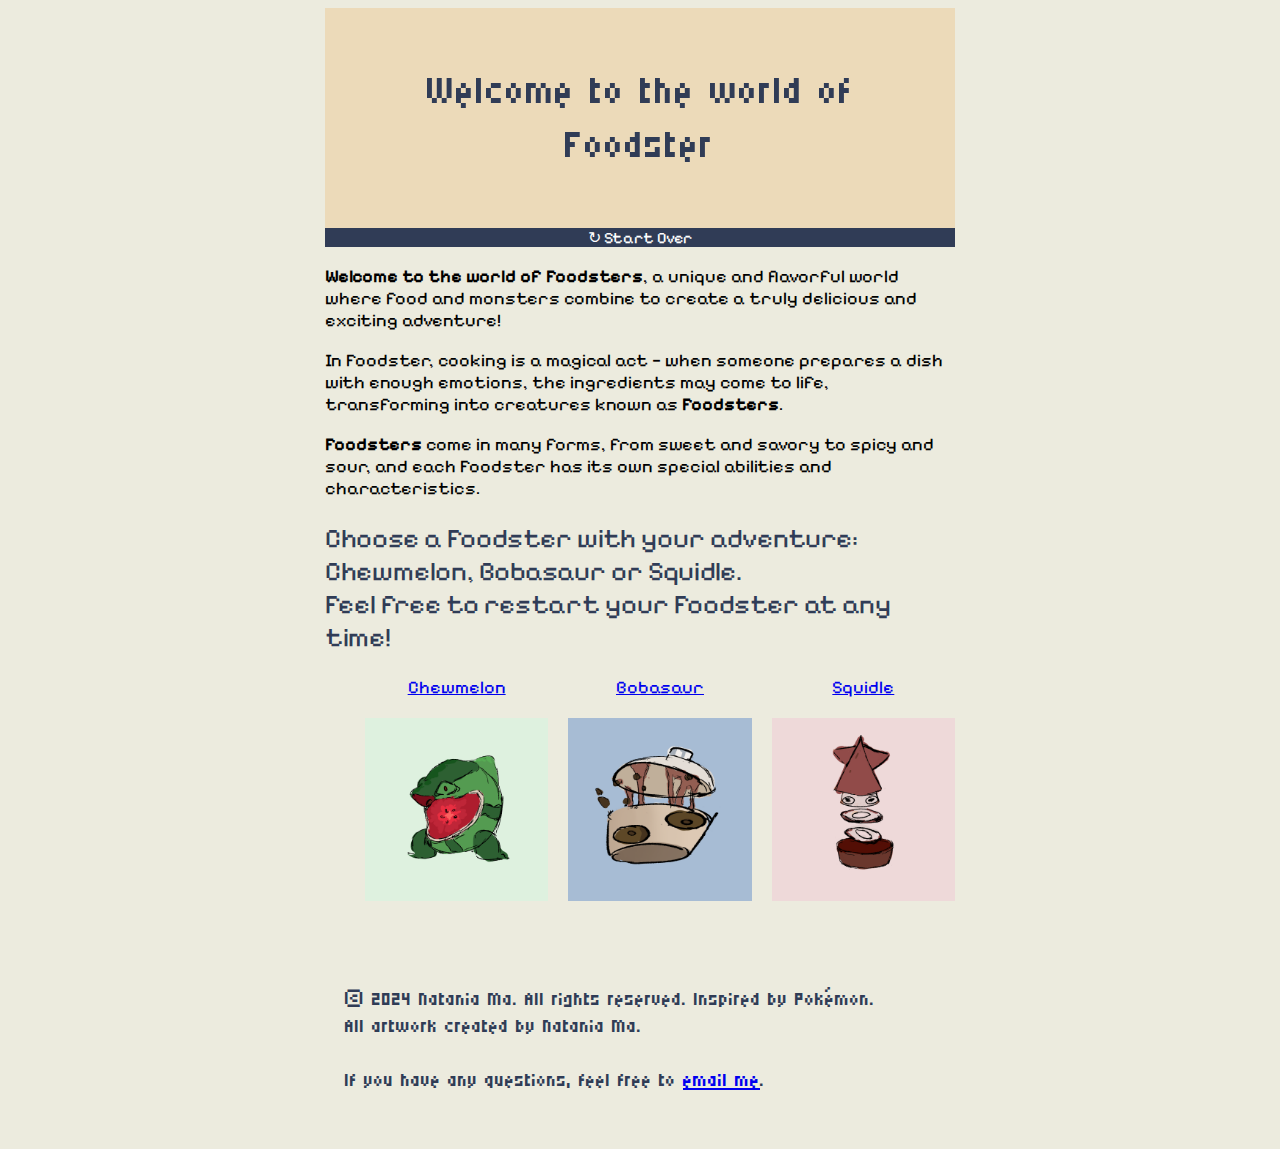
<file: index.html>
<!DOCTYPE html>
<html lang="en">
<head>
    <meta charset="UTF-8">
    <meta name="viewport" content="width=device-width, initial-scale=1.0">
    <title>Welcome to the World of Foodster</title>
    <link rel="stylesheet" href="style.css">
</head>

<body class="home-page">
    <!-- Header -->
    <div class="header">
        <h1>Welcome to the world of Foodster</h1>
      </div>

    <!-- Navigation -->
    <header>
        <nav>
            <ul> 
                <!-- this is link to restart -->
                <li><a href="index.html" style="color: rgb(255, 255, 255);">&#8635; Start Over</a></li>
            </ul>
        </nav>
    </header>

    <!-- Main content -->
    <main>
            <p><strong>Welcome to the world of Foodsters</strong>, a unique and flavorful world where food and monsters combine to create a truly delicious and exciting adventure! </p>
            
            <p>In Foodster, cooking is a magical act — when someone prepares a dish with enough emotions, the ingredients may come to life, transforming into creatures known as <strong>Foodsters</strong>.</p>

            <p><strong>Foodsters</strong> come in many forms, from sweet and savory to spicy and sour, and each Foodster has its own special abilities and characteristics.</p>

            <h2>Choose a Foodster with your adventure: 
                <br>Chewmelon, Bobasaur or Squidle. 
            <br>Feel free to restart your Foodster at any time!</h2>

            <ul>
                <li>
                    <a href="chewmelon.html">Chewmelon
                    <img src="images/Chewmelon_PNG.png" alt="Chewmelon">
                    </a> <!-- <a> is anchor tag -->
                </li>
                <li>
                    <a href="bobasaur.html">Bobasaur
                    <img src="images/Bobasaur_PNG.png" alt="Bobasaur">
                </a>
                </li>
                <li>
                    <a href="squidle.html">Squidle
                    <img src="images/Squidle_PNG.png" alt="Squidle">
                </a>
                </li>
            </ul>
    </main>

     <!-- Footer -->
    <footer>
        <p>&copy; 2024 Natania Ma. All rights reserved. Inspired by Pokémon. 
            <br>All artwork created by Natania Ma.</p>
        <p>If you have any questions, feel free to <a href="mailto:natania.ma60@stu.bmcc.cuny.edu">email me</a>.</p>
    </footer>
</body>

</html>
</file>
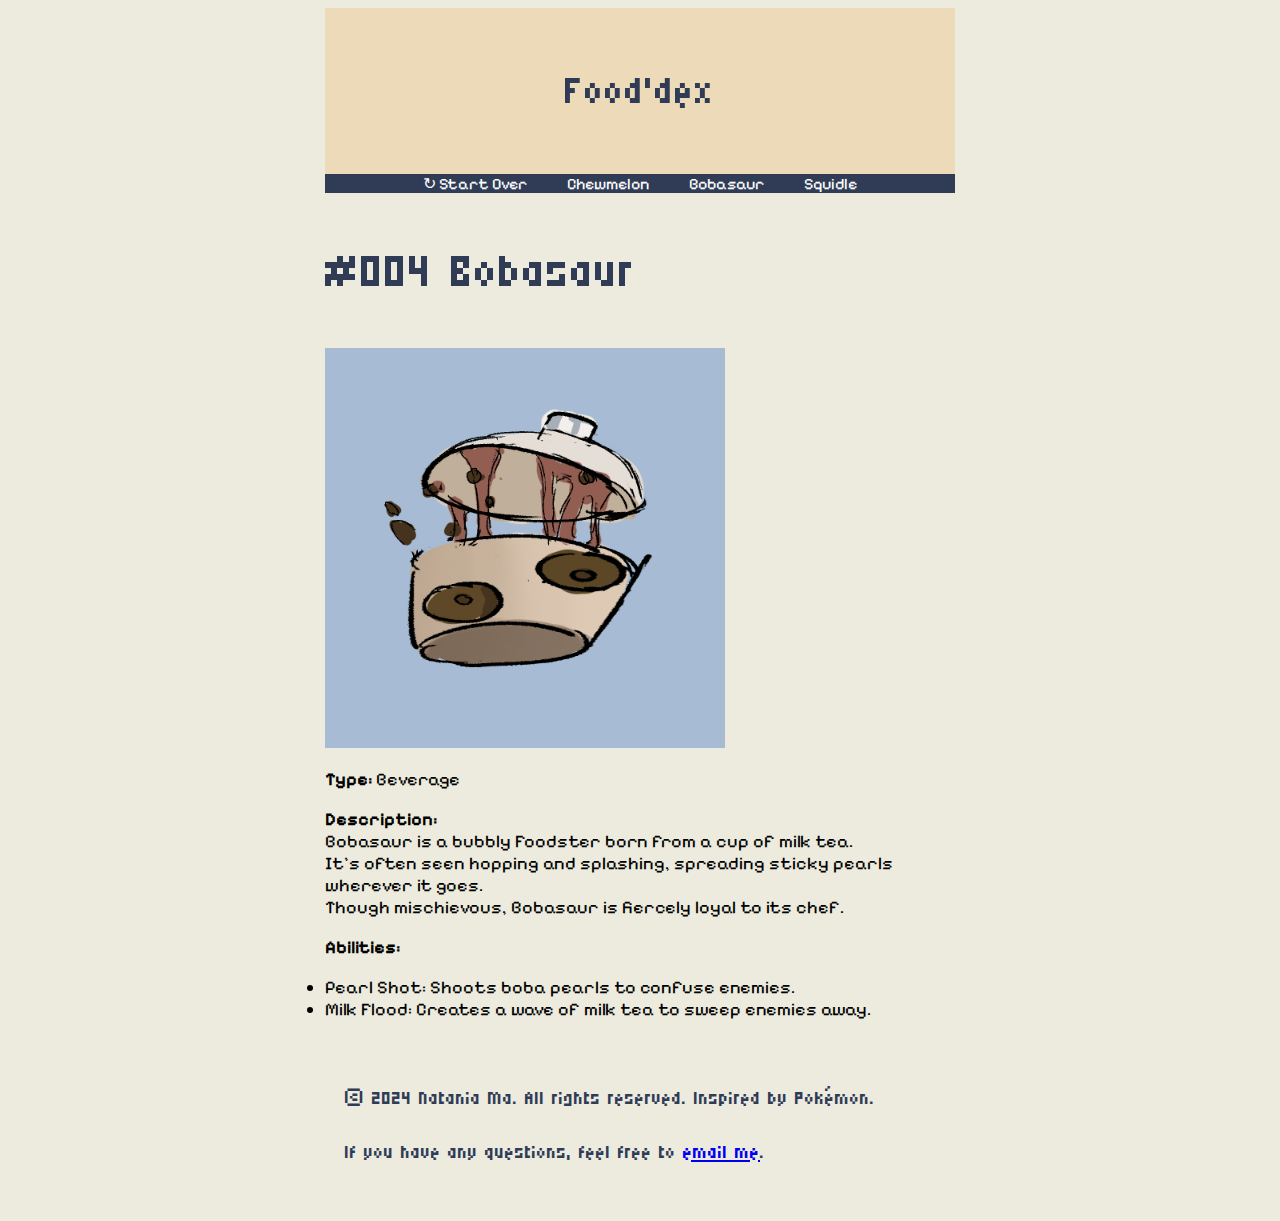
<file: bobasaur.html>
<!DOCTYPE html>
<html lang="en">
<head>
    <meta charset="UTF-8">
    <meta name="viewport" content="width=device-width, initial-scale=1.0">
    <title>Document</title>
    <link rel="stylesheet" href="style.css">
</head>
<body>
    <!-- Header -->
    <div class="header">
        <h1>Food'dex</h1>
      </div>

    <!-- Navigation -->
    <header>
        <nav>
            <ul>
                <li><a href="index.html">&#8635; Start Over</a></li>
                <li><a href="chewmelon.html">Chewmelon</a></li>
                <li><a href="bobasaur.html">Bobasaur</a></li>
                <li><a href="squidle.html">Squidle</a></li>
            </ul>
        </nav>
        </header>

        <!-- Main content -->
    <main>
        <h1>#004 Bobasaur</h1>

        <img src="images/Bobasaur_PNG.png" alt="Bobasaur">

        <p><strong>Type:</strong> Beverage</p>

        <p><strong>Description:</strong> 
            <br>Bobasaur is a bubbly Foodster born from a cup of milk tea.
            <br>It's often seen hopping and splashing, spreading sticky pearls wherever it goes.
            <br>Though mischievous, Bobasaur is fiercely loyal to its chef.
        </p>

        <p><strong>Abilities:</strong>
            <li>Pearl Shot: Shoots boba pearls to confuse enemies.</li>
            <li>Milk Flood: Creates a wave of milk tea to sweep enemies away.</li>
        </p>
    </main>

    <!-- Footer -->
    <footer>
        <p>&copy; 2024 Natania Ma. All rights reserved. Inspired by Pokémon.</p>
        <p>If you have any questions, feel free to <a href="mailto:natania.ma60@stu.bmcc.cuny.edu">email me</a>.</p>
    </footer>

</body>
</html>
</file>
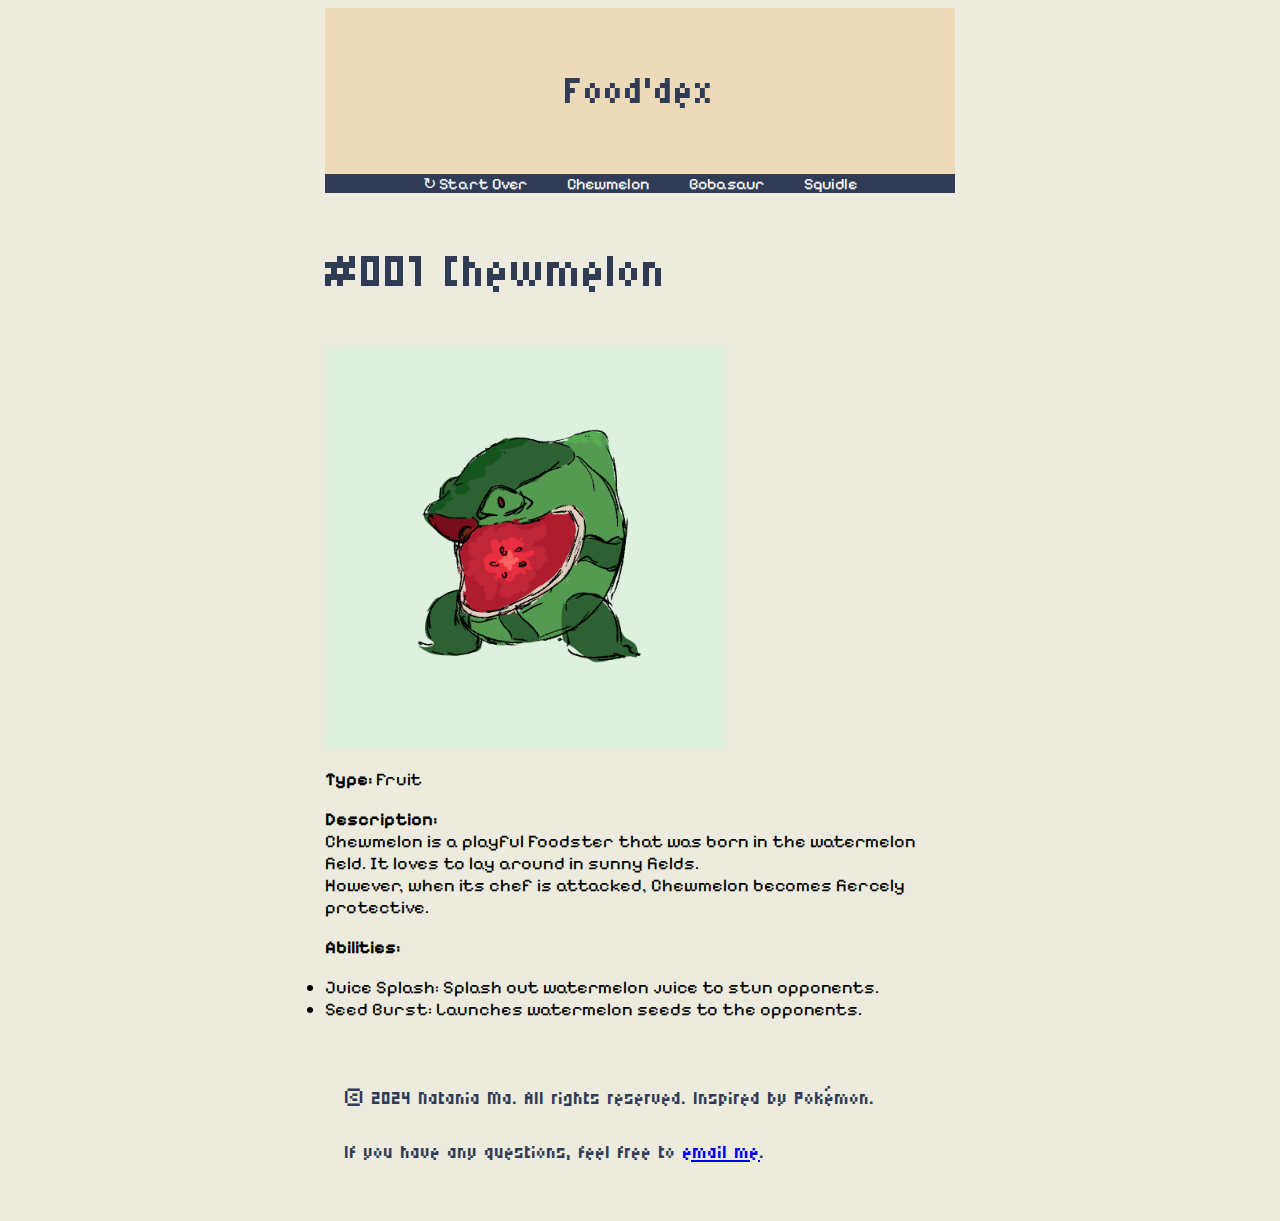
<file: chewmelon.html>
<!DOCTYPE html>
<html lang="en">
<head>
    <meta charset="UTF-8">
    <meta name="viewport" content="width=device-width, initial-scale=1.0">
    <title>Document</title>
    <link rel="stylesheet" href="style.css">
</head>
<body>
     <!-- Header -->
     <div class="header">
        <h1>Food'dex</h1>
      </div>

    <!-- Navigation -->
    <header>
        <nav>
            <ul>
                <li><a href="index.html">&#8635; Start Over</a></li>
                <li><a href="chewmelon.html">Chewmelon</a></li>
                <li><a href="bobasaur.html">Bobasaur</a></li>
                <li><a href="squidle.html">Squidle</a></li>
            </ul>
        </nav>
        </header>

        <!-- Main content -->
    <main>
        <h1>#001 Chewmelon</h1>

        <img src="images/Chewmelon_PNG.png" alt="Chewmelon">

        <p><strong>Type:</strong> Fruit</p>

        <p><strong>Description:</strong> 
            <br>Chewmelon is a playful Foodster that was born in the watermelon field. It loves to lay around in sunny fields. 
            <br>However, when its chef is attacked, Chewmelon becomes fiercely protective.
        </p>

        <p><strong>Abilities:</strong>
            <li>Juice Splash: Splash out watermelon juice to stun opponents.</li>
            <li>Seed Burst: Launches watermelon seeds to the opponents.</li>
        </p>
    </main>

    <!-- Footer -->
    <footer>
        <p>&copy; 2024 Natania Ma. All rights reserved. Inspired by Pokémon.</p>
        <p>If you have any questions, feel free to <a href="mailto:natania.ma60@stu.bmcc.cuny.edu">email me</a>.</p>
    </footer>

</body>
</html>
</file>
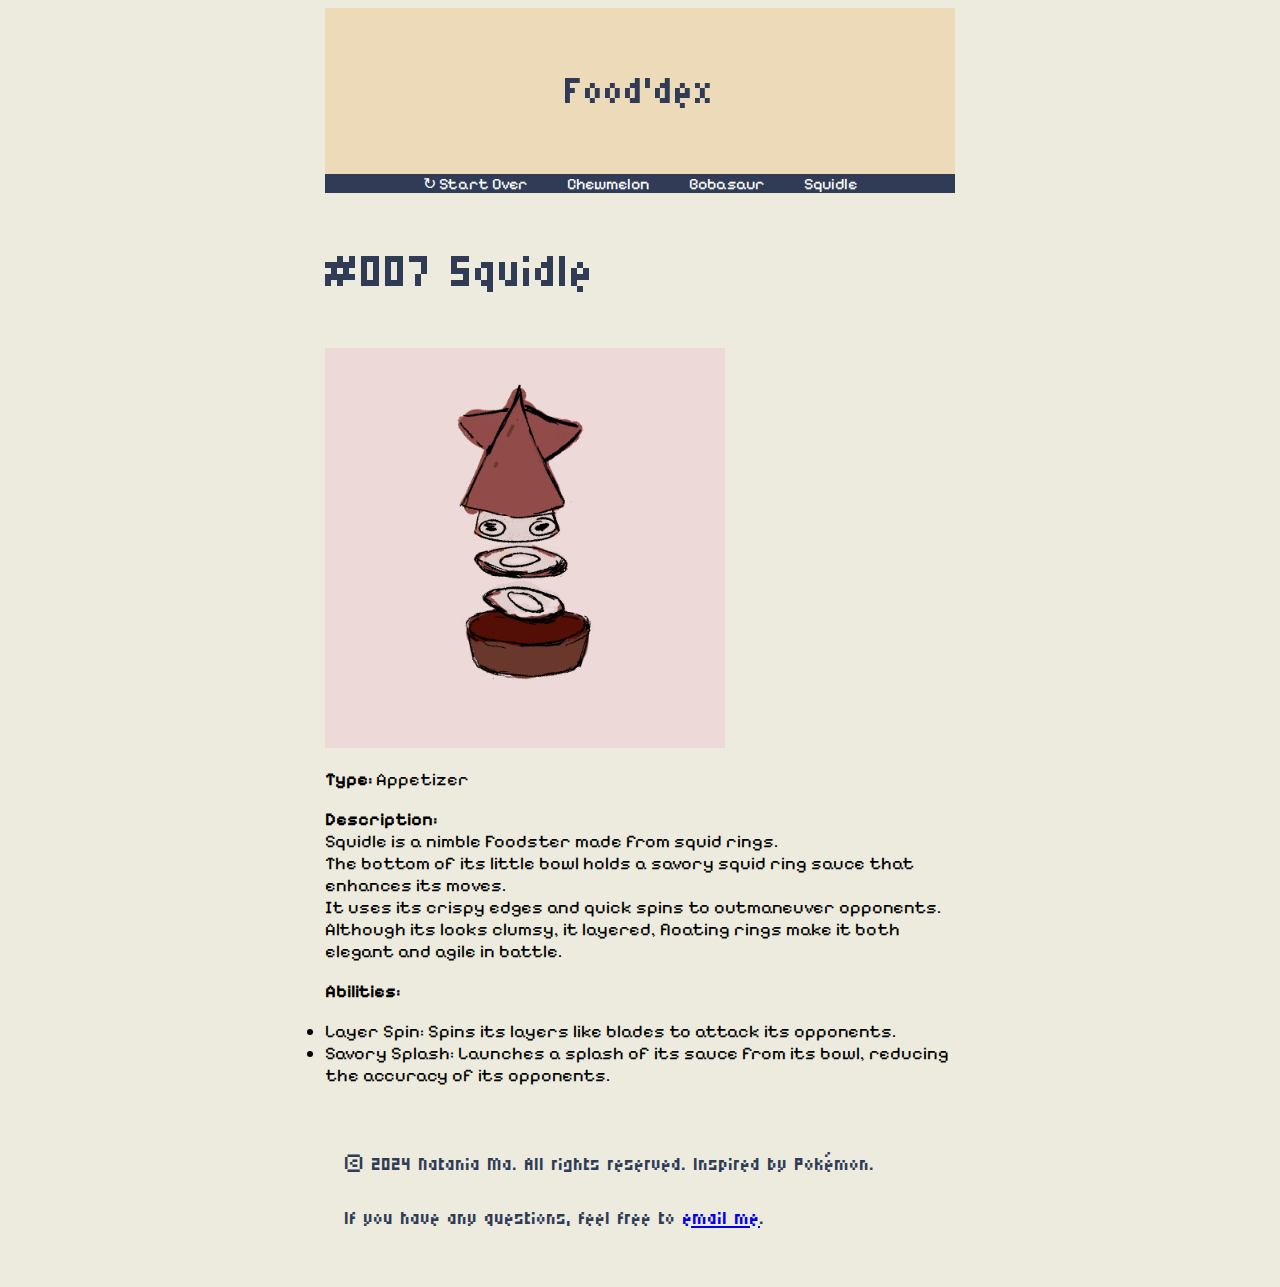
<file: squidle.html>
<!DOCTYPE html>
<html lang="en">
<head>
    <meta charset="UTF-8">
    <meta name="viewport" content="width=device-width, initial-scale=1.0">
    <title>Document</title>
    <link rel="stylesheet" href="style.css">
</head>
<body>
    <!-- Header -->
    <div class="header">
        <h1>Food'dex</h1>
      </div>

    <!-- Navigation -->
    <header>
        <nav>
            <ul>
                <li><a href="index.html"> &#8635; Start Over</a></li>
                <li><a href="chewmelon.html">Chewmelon</a></li>
                <li><a href="bobasaur.html">Bobasaur</a></li>
                <li><a href="squidle.html">Squidle</a></li>
            </ul>
        </nav>
        </header>

        <!-- Main content -->
    <main>
        <h1>#007 Squidle</h1>

        <img src="images/Squidle_PNG.png" alt="Squidle">

        <p><strong>Type:</strong> Appetizer</p>

        <p><strong>Description:</strong> 
            <br>Squidle is a nimble Foodster made from squid rings.
            <br>The bottom of its little bowl holds a savory squid ring sauce that enhances its moves. 
            <br>It uses its crispy edges and quick spins to outmaneuver opponents.
            <br>Although its looks clumsy, it layered, floating rings make it both elegant and agile in battle.
        </p>

        <p><strong>Abilities:</strong>
            <li>Layer Spin: Spins its layers like blades to attack its opponents.</li>
            <li>Savory Splash: Launches a splash of its sauce from its bowl, reducing the accuracy of its opponents.</li>
        </p>
    </main>

    <!-- Footer -->
    <footer>
        <p>&copy; 2024 Natania Ma. All rights reserved. Inspired by Pokémon.</p>
        <p>If you have any questions, feel free to <a href="mailto:natania.ma60@stu.bmcc.cuny.edu">email me</a>.</p>
    </footer>

</body>
</html>
</file>
<file: style.css>
@import url('https://fonts.googleapis.com/css2?family=Micro+5&family=Pixelify+Sans:wght@400..700&display=swap');
/*the font should be in the top*/

/* NAVIGATION STYLING */
/* option/alt and shift for more than one content */
nav ul{ 
    list-style-type: none;
    padding: 0; /* for the space of the sentence in front */
    margin: 0; /* centers on the page */
    background-color: rgb(48,60,86);
    display: flex;  /* horizontally */
    justify-content: center;  /* : Centers items */
    gap: 20px; 
}

ul{
    list-style-type: none;
    display: flex;  /* display items horizontally */
    justify-content: center;  /* Centers items horizontally */
    gap: 20px; 
}

body.home-page li {
    text-align: center;  
}

nav a {
    color: white;
    text-decoration: none; /* Remove underline */
    padding: 10px;
}

nav a:hover {
    background-color: #33475b; 
}

body.home-page li:hover {
    background-color: #ecdab9; 
}

.header{
    background: #ecdab9;
    padding: 20px;
    text-align: center;
}

main{
    font-size: 2ch;
}

h1{
    color: rgb(48,60,86); /* header */
    font-family: "Micro 5", sans-serif;
    font-weight: 400;
    font-size: 6ch;
    font-style: normal;
}

h2{
    color: rgb(48,60,86); /* header */
    font-family: "Pixelify Sans", sans-serif;
    font-weight: 400;
    font-style: normal;
}

body{
    font-family: "Pixelify Sans", sans-serif;
    font-weight: 400;
  font-style: normal;
    color: rgb(0, 0, 0); /* word color */
    background-color: #ECEBDE;  /* background color */

    max-width: 70ch; 
    margin-left: auto;
    margin-right: auto;
}

img {
    width: 100%; 
    max-width: 400px;
    height: auto; 
    display: block;
    margin: 20px 0; /* Adds space between images */   
  }
  
  footer {
    font-family: "Micro 5", sans-serif;
    background-color: #ecebde;
    padding: 20px;
    text-align: left;
    font-size: 3ch;
    color: rgb(48, 60, 86);
}
</file>
